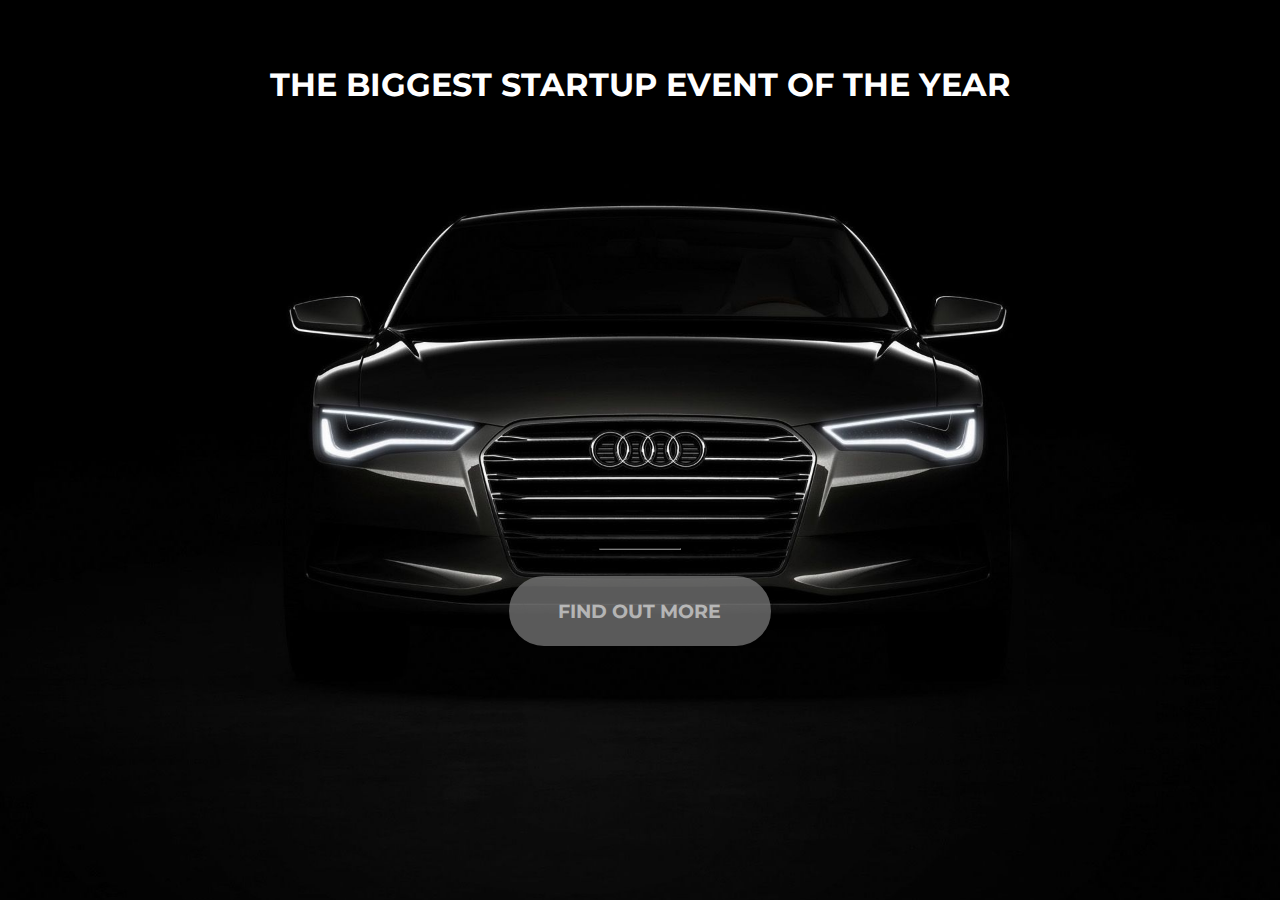
<file: index.html>
<!DOCTYPE html>
<html>
<head>
	<meta charset="utf-8">
	<title>Startup</title>
	<!-- Starter Template -->
	<meta charset="utf-8">
    <meta name="viewport" content="width=device-width, initial-scale=1">
    <!-- Responsive Design -->
    <meta name="viewport" content="width=device-width, initial-scale=1">
    <!-- Font Import -->
	<link rel="preconnect" href="https://fonts.gstatic.com">
	<link href="https://fonts.googleapis.com/css2?family=Montserrat&display=swap" rel="stylesheet">
	<!-- CSS Stylesheet -->
	<link rel="stylesheet" type="text/css" href="startup.css">
</head>
<body>
	<br><br>
	<h1>THE BIGGEST STARTUP EVENT OF THE YEAR</h1>
	<br><br><br><br><br><br><br><br><br><br><br><br><br><br><br><br><br><br><br><br><br><br><br>
	<section>
		<hr>
		<br>
		<div class="boxmodel" class="delayed">
			<a href="mailto:siddhbakshi@gmail.com">
				<h3>Find Out More</h3>
			</a>
		</div>
	</section>
</body>
</html>
</file>
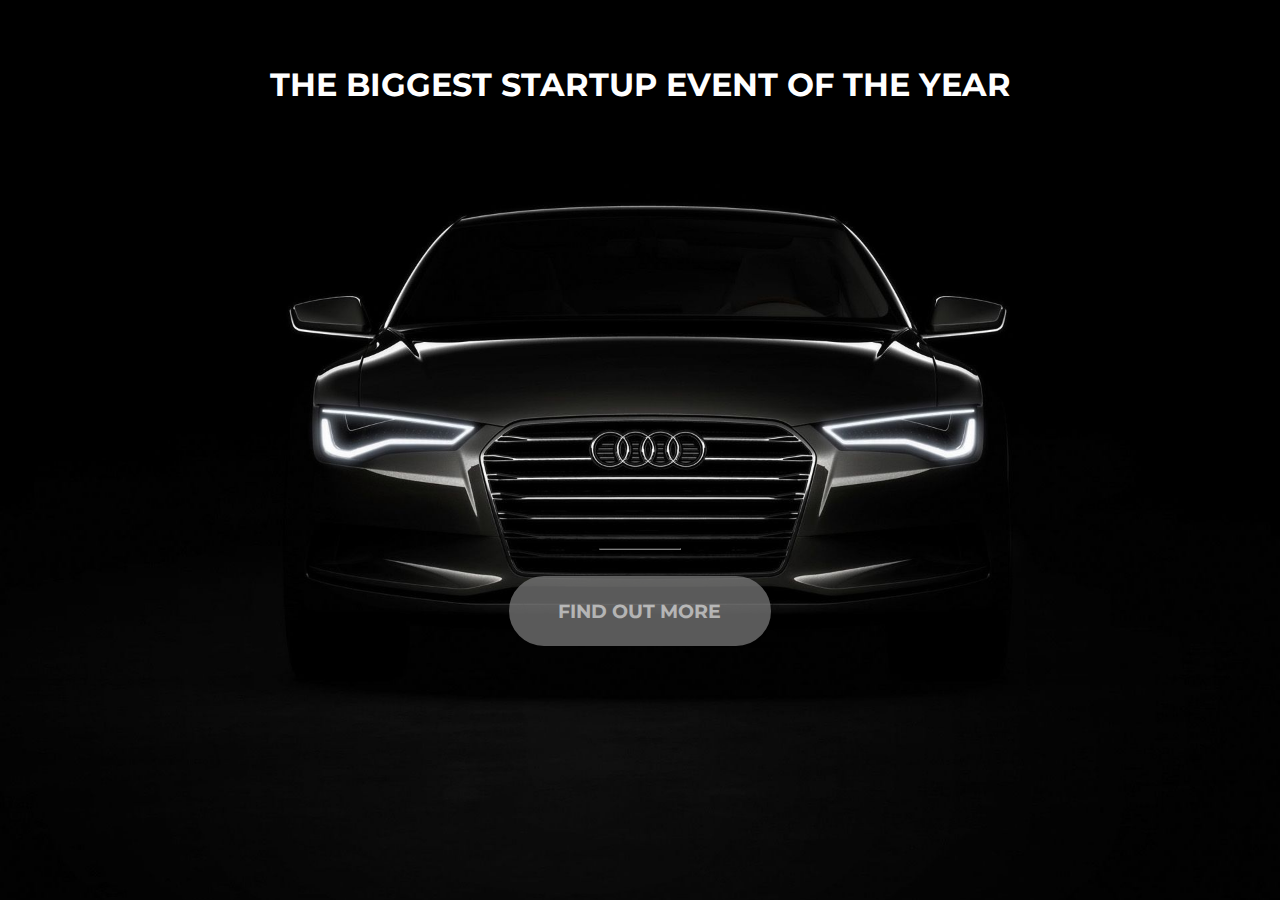
<file: startup.html>
<!DOCTYPE html>
<html>
<head>
	<meta charset="utf-8">
	<title>Startup</title>
	<!-- Starter Template -->
	<meta charset="utf-8">
    <meta name="viewport" content="width=device-width, initial-scale=1">
    <!-- Responsive Design -->
    <meta name="viewport" content="width=device-width, initial-scale=1">
    <!-- Font Import -->
	<link rel="preconnect" href="https://fonts.gstatic.com">
	<link href="https://fonts.googleapis.com/css2?family=Montserrat&display=swap" rel="stylesheet">
	<!-- CSS Stylesheet -->
	<link rel="stylesheet" type="text/css" href="startup.css">
</head>
<body>
	<br><br>
	<h1>THE BIGGEST STARTUP EVENT OF THE YEAR</h1>
	<br><br><br><br><br><br><br><br><br><br><br><br><br><br><br><br><br><br><br><br><br><br><br>
	<section>
		<hr>
		<br>
		<div class="boxmodel" class="delayed">
			<a href="mailto:siddhbakshi@gmail.com">
				<h3>Find Out More</h3>
			</a>
		</div>
	</section>
</body>
</html>
</file>
<file: startup.css>
/*body {
	background-image: url('audi.jpg');
	background-size: cover;
}*/

* {
	text-decoration: none;
}
html { 
  	background: url(audi.jpg) no-repeat center center fixed; 
  	-webkit-background-size: cover;
  	-moz-background-size: cover;
  	-o-background-size: cover;
  	background-size: cover;

}

h1,h3 {
	text-align: center;
	color: white;
	font-family: 'Montserrat', sans-serif;
	text-decoration: none;
	text-transform: uppercase;
}

h1 {
	transition: 1s;
	transition-delay: 1s;
}

hr {
	border-color: grey;
	max-width: 80px;
}

.boxmodel {
	clear: both;
/*	border: 10px solid #6C929F;
*/	border: 10px solid grey;
	width: 20%;
/*	background-color: #6C929F;*/
	background-color: grey;
	border-radius: 40px;
	margin: auto;
	opacity: 0.7;
	transition: 0.5s;
	border-width: 5px;
	}

.boxmodel:hover {
	opacity: 1;
	border-width: 10px;
}
</file>
